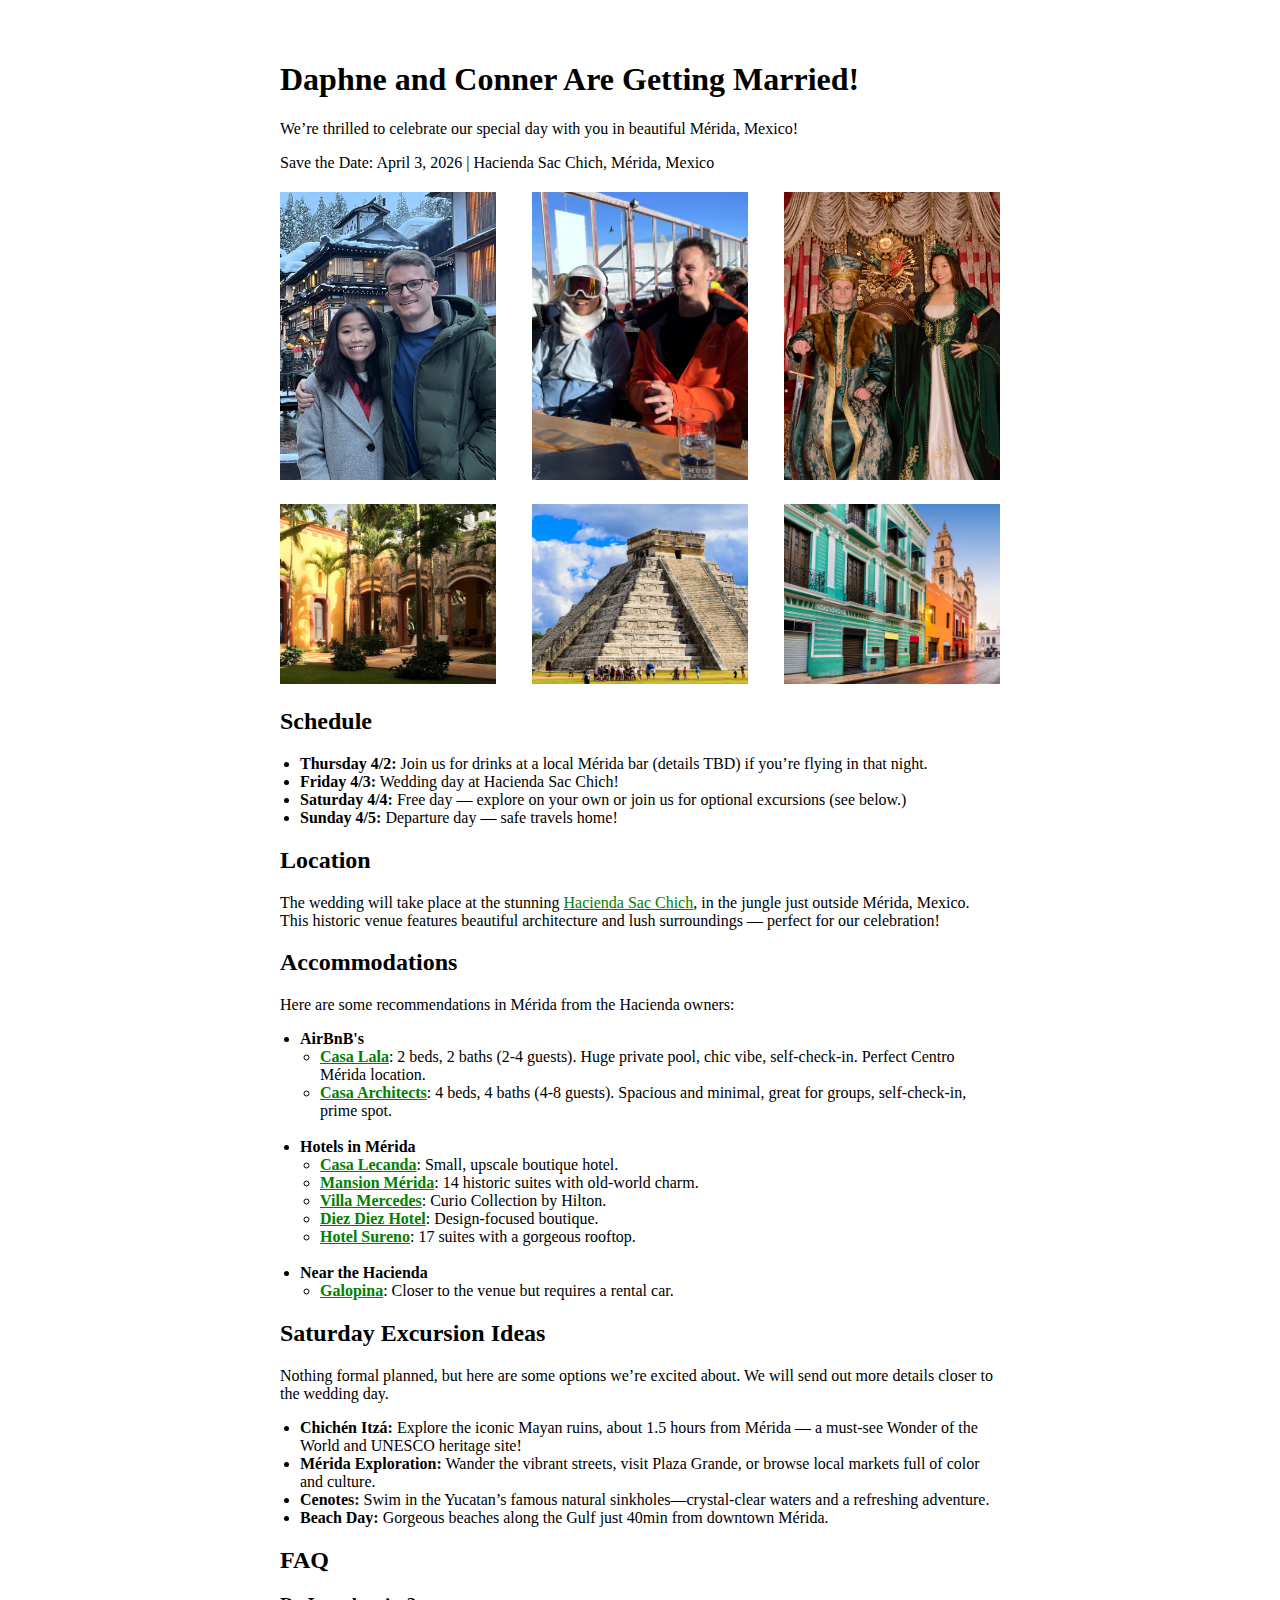
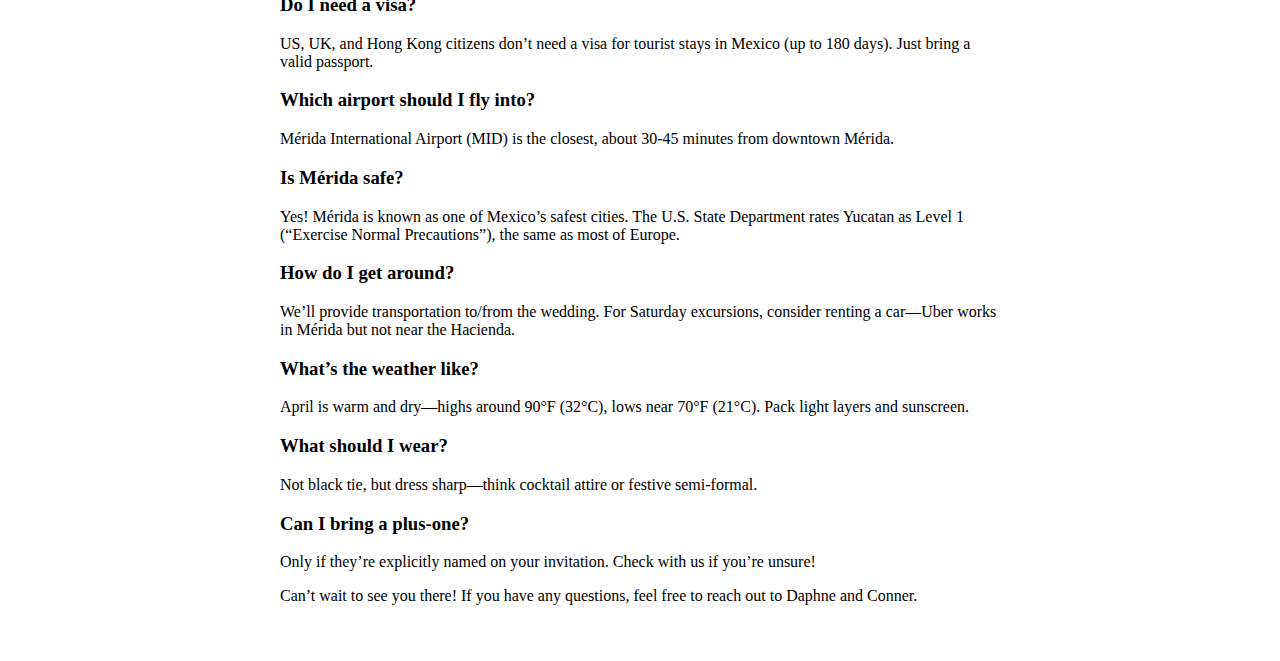
<file: index.html>
<!DOCTYPE html>
<html lang="en">
<head>
  <meta charset="utf-8">
  <title>Daphne & Conner's Wedding</title>
  <meta name="viewport" content="width=device-width, initial-scale=1.0">
  <meta name="description" content="Conner DiPaolo's Personal Website">
  <meta name="author" content="Conner DiPaolo">
  <link rel="icon" href="data:image/svg+xml,<svg xmlns=%22http://www.w3.org/2000/svg%22 viewBox=%2210 0 100 100%22><text y=%22.90em%22 font-size=%2290%22>🌵</text></svg>"></link>
  <link rel="stylesheet" href="css/styles.css">
  <style>
    .image-row {
      display: flex;
      justify-content: space-between;
      margin-top: 20px;
    }
    .image-item {
      width: 30%;
    }
    .image-item img {
      width: 100%;
      height: auto;
      cursor: pointer;
    }
    ul {
      padding-left: 20px;
    }
    @media (max-width: 600px) {
      .image-row {
        flex-direction: column;
      }
      .image-item {
        width: 100%;
        margin-bottom: 20px;
      }
    }
  </style>
</head>

<body>
  <div class="page-body">
  <h1>Daphne and Conner Are Getting Married!</h1>
  <p>We’re thrilled to celebrate our special day with you in beautiful Mérida, Mexico!</p>
  <p>Save the Date: April 3, 2026 | Hacienda Sac Chich, Mérida, Mexico</p>

  <div class="image-row">
    <div class="image-item">
      <img src="img/daphne_conner9.jpg" onmouseover="this.src='img/daphne_conner10.jpg'" onmouseout="this.src='img/daphne_conner9.jpg'">
    </div>
    <div class="image-item">
      <img src="img/daphne_conner7.jpg" onmouseover="this.src='img/daphne_conner5.jpg'" onmouseout="this.src='img/daphne_conner7.jpg'">
    </div>
    <div class="image-item">
      <img src="img/daphne_conner11.jpg" onmouseover="this.src='img/daphne_conner12.jpg'" onmouseout="this.src='img/daphne_conner11.jpg'">
    </div>
  </div>

  <div class="image-row">
    <div class="image-item">
      <a href="https://www.haciendasacchich.com/" target="_blank">
        <img src="img/sac_chich.jpg">
      </a>
    </div>
    <div class="image-item">
      <a href="https://en.wikipedia.org/wiki/Chichen_Itza" target="_blank">
        <img src="img/chichen_itza.jpg">
      </a>
    </div>
    <div class="image-item">
      <a href="https://en.wikipedia.org/wiki/Mérida,_Yucatan" target="_blank">
        <img src="img/merida.jpg">
      </a>
    </div>
  </div>

  <h2>Schedule</h2>
  <ul>
    <li><strong>Thursday 4/2:</strong> Join us for drinks at a local Mérida bar (details TBD) if you’re flying in that night.</li>
    <li><strong>Friday 4/3:</strong> Wedding day at Hacienda Sac Chich!</li>
    <li><strong>Saturday 4/4:</strong> Free day — explore on your own or join us for optional excursions (see below.)</li>
    <li><strong>Sunday 4/5:</strong> Departure day — safe travels home!</li>
  </ul>

  <h2>Location</h2>
  <p>The wedding will take place at the stunning <a href="https://www.haciendasacchich.com/" target="_blank">Hacienda Sac Chich</a>, in the jungle just outside Mérida, Mexico. This historic venue features beautiful architecture and lush surroundings — perfect for our celebration!</p>

  <h2>Accommodations</h2>
  <p>Here are some recommendations in Mérida from the Hacienda owners:</p>
  <ul>
    <li> <strong>AirBnB's</strong>
      <ul>
        <li><a href="https://www.airbnb.com/rooms/610753599001512084"><strong>Casa Lala</strong></a>: 2 beds, 2 baths (2-4 guests). Huge private pool, chic vibe, self-check-in. Perfect Centro Mérida location.</li>
        <li><a href="https://www.airbnb.com/rooms/502781474884067403"><strong>Casa Architects</strong></a>: 4 beds, 4 baths (4-8 guests). Spacious and minimal, great for groups, self-check-in, prime spot.</li>
      </ul>
      </br>
    </li>
    <li> <strong>Hotels in Mérida</strong>
      <ul>
        <li><a href="https://www.casalecanda.com/en/"><strong>Casa Lecanda</strong></a>: Small, upscale boutique hotel.</li>
        <li><a href="https://www.mansionmerida.com/en/"><strong>Mansion Mérida</strong></a>: 14 historic suites with old-world charm.</li>
        <li><a href="https://www.hilton.com/en/hotels/midvmqq-villa-mercedes-merida/"><strong>Villa Mercedes</strong></a>: Curio Collection by Hilton.</li>
        <li><a href="https://diezdiezcollection.com/en/home-1/"><strong>Diez Diez Hotel</strong></a>: Design-focused boutique.</li>
        <li><a href="https://www.surenohotel.com/en"><strong>Hotel Sureno</strong></a>: 17 suites with a gorgeous rooftop.</li>
      </ul>
      </br>
    </li>
    <li> <strong>Near the Hacienda</strong>
      <ul>
        <li><a href="https://galopina.com.mx/en/"><strong>Galopina</strong></a>: Closer to the venue but requires a rental car.</li>
      </ul>
    </li>
  </ul>

  <h2>Saturday Excursion Ideas</h2>
  <p>Nothing formal planned, but here are some options we’re excited about. We will send out more details closer to the wedding day.</p>
  <ul>
    <li><strong>Chichén Itzá:</strong> Explore the iconic Mayan ruins, about 1.5 hours from Mérida — a must-see Wonder of the World and UNESCO heritage site!</li>
    <li><strong>Mérida Exploration:</strong> Wander the vibrant streets, visit Plaza Grande, or browse local markets full of color and culture.</li>
    <li><strong>Cenotes:</strong> Swim in the Yucatan’s famous natural sinkholes—crystal-clear waters and a refreshing adventure.</li>
    <li><strong>Beach Day:</strong> Gorgeous beaches along the Gulf just 40min from downtown Mérida.</li>
  </ul>

  <h2>FAQ</h2>
  <h3>Do I need a visa?</h3>
  <p>US, UK, and Hong Kong citizens don’t need a visa for tourist stays in Mexico (up to 180 days). Just bring a valid passport.</p>
  <h3>Which airport should I fly into?</h3>
  <p>Mérida International Airport (MID) is the closest, about 30-45 minutes from downtown Mérida.</p>
  <h3>Is Mérida safe?</h3>
  <p>Yes! Mérida is known as one of Mexico’s safest cities. The U.S. State Department rates Yucatan as Level 1 (“Exercise Normal Precautions”), the same as most of Europe.</p>
  <h3>How do I get around?</h3>
  <p>We’ll provide transportation to/from the wedding. For Saturday excursions, consider renting a car—Uber works in Mérida but not near the Hacienda.</p>
  <h3>What’s the weather like?</h3>
  <p>April is warm and dry—highs around 90°F (32°C), lows near 70°F (21°C). Pack light layers and sunscreen.</p>
  <h3>What should I wear?</h3>
  <p>Not black tie, but dress sharp—think cocktail attire or festive semi-formal.</p>
  <h3>Can I bring a plus-one?</h3>
  <p>Only if they’re explicitly named on your invitation. Check with us if you’re unsure!</p>

  <p>Can’t wait to see you there! If you have any questions, feel free to reach out to Daphne and Conner.</p>
  </div>
</body>
</html>
</file>
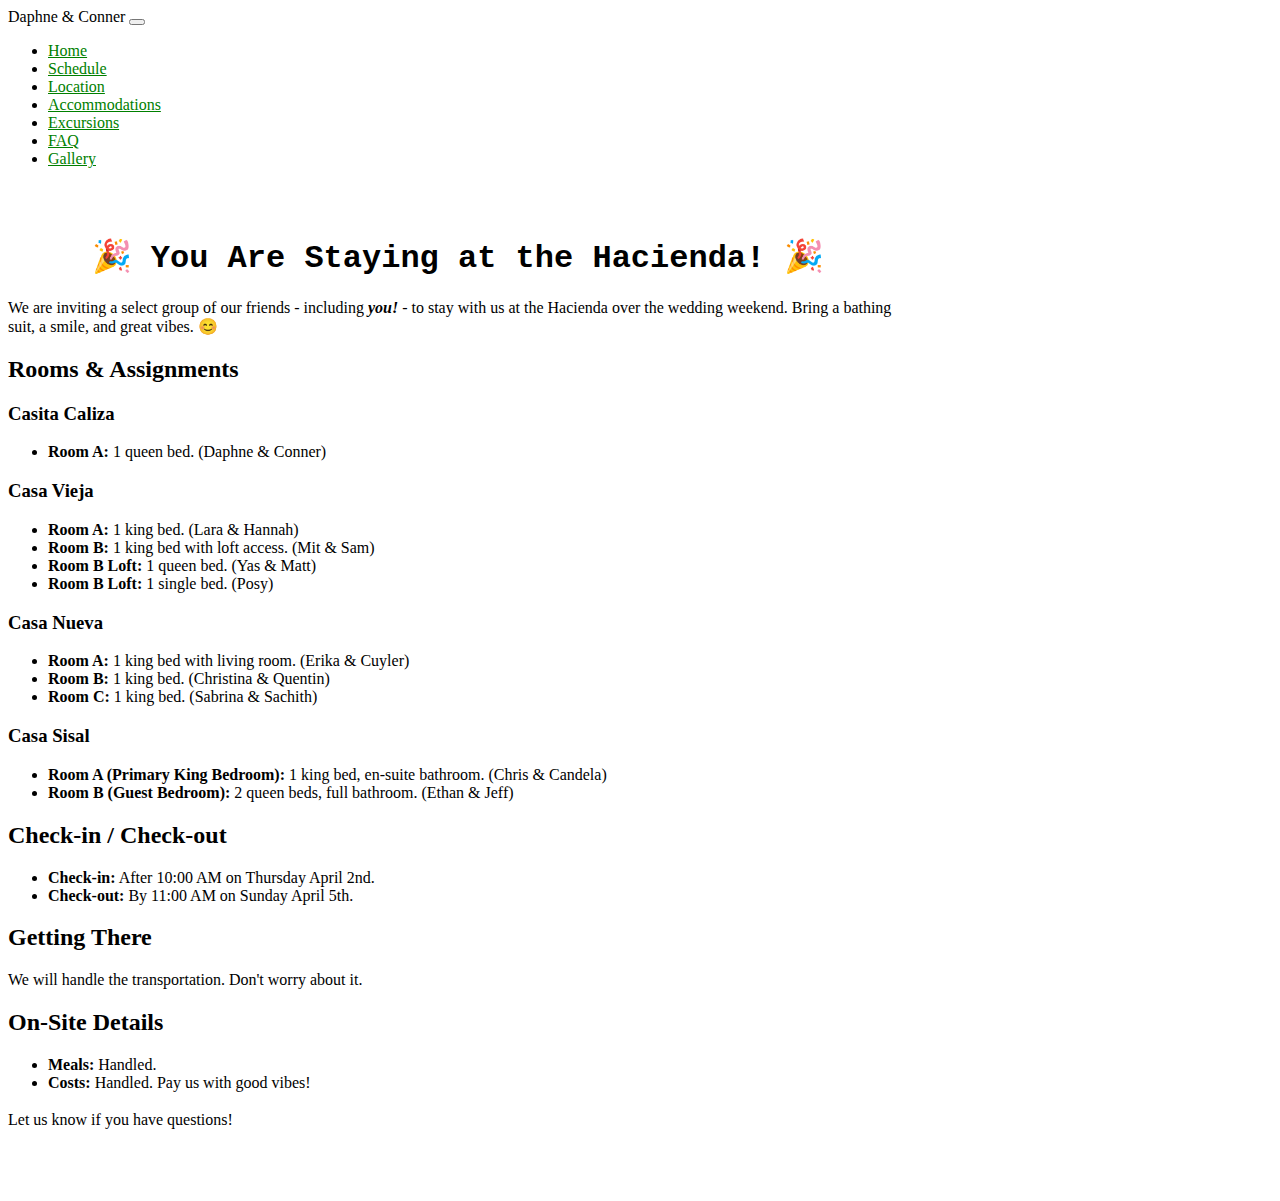
<file: golden.html>
<!DOCTYPE html>
<html lang="en">

<head>
  <meta charset="utf-8">
  <title>Golden Guests — Hacienda Sac Chich</title>
  <meta name="viewport" content="width=device-width, initial-scale=1.0">
  <meta name="description" content="Information for guests staying at Hacienda Sac Chich with Daphne & Conner">
  <meta name="author" content="Daphne Poon & Conner DiPaolo">
  <link rel="icon" href="data:image/svg+xml,<svg xmlns=%22http://www.w3.org/2000/svg%22 viewBox=%2210 0 100 100%22><text y=%22.90em%22 font-size=%2290%22>🌵</text></svg>">
  <link rel="stylesheet" href="css/styles.css">
  <link href="https://fonts.googleapis.com/css2?family=Courier+Prime:wght@400;700&family=Homemade+Apple&display=swap" rel="stylesheet">
</head>

<body class="golden-page">
  <nav class="main-nav">
    <div class="nav-container">
      <span class="nav-logo mobile-only">Daphne & Conner</span>
      <button class="nav-toggle" aria-label="Open menu">
        <span class="hamburger"></span>
        <span class="hamburger"></span>
        <span class="hamburger"></span>
      </button>
      <ul class="nav-links">
        <li><a href="index.html#home">Home</a></li>
        <li><a href="index.html#schedule">Schedule</a></li>
        <li><a href="index.html#location">Location</a></li>
        <li><a href="index.html#accommodations">Accommodations</a></li>
        <li><a href="index.html#excursions">Excursions</a></li>
        <li><a href="index.html#faq">FAQ</a></li>
        <li><a href="gallery.html">Gallery</a></li>
      </ul>
    </div>
  </nav>

  <div class="invite-container" style="padding-top:2em; padding-bottom:3em; max-width:900px;">
    <h1 style="text-align:center;color: black;font-family:'Courier new', cursive;">🎉 You Are Staying at the Hacienda! 🎉</h1>

    <p>We are inviting a select group of our friends - including <strong><em>you!</em></strong> - to stay with us at the Hacienda over the wedding weekend. Bring a bathing suit, a smile, and great vibes. 😊
</p>
    
    <h2>Rooms & Assignments</h2>

    <h3 style="text-align:left;">Casita Caliza</h3>
    <ul>
      <li><strong>Room A:</strong> 1 queen bed. (Daphne & Conner)</li>
    </ul>

    <h3 style="text-align:left;">Casa Vieja</h3>
    <ul>
      <li><strong>Room A:</strong> 1 king bed. (Lara & Hannah)</li>
      <li><strong>Room B:</strong> 1 king bed with loft access. (Mit & Sam)</li>
      <li><strong>Room B Loft:</strong> 1 queen bed. (Yas & Matt)</li>
      <li><strong>Room B Loft:</strong> 1 single bed. (Posy)</li>
    </ul>

    <h3 style="text-align:left;">Casa Nueva</h3>
    <ul>
      <li><strong>Room A:</strong> 1 king bed with living room. (Erika & Cuyler)</li>
      <li><strong>Room B:</strong> 1 king bed. (Christina & Quentin)</li>
      <li><strong>Room C:</strong> 1 king bed. (Sabrina & Sachith)</li>
    </ul>

    <h3 style="text-align:left;">Casa Sisal</h3>
    <ul>
      <li><strong>Room A (Primary King Bedroom):</strong> 1 king bed, en-suite bathroom. (Chris & Candela)</li>
      <li><strong>Room B (Guest Bedroom):</strong> 2 queen beds, full bathroom. (Ethan & Jeff)</li>
    </ul>

    <h2>Check-in / Check-out</h2>
    <ul>
      <li><strong>Check-in:</strong> After 10:00 AM on Thursday April 2nd.</li>
      <li><strong>Check-out:</strong> By 11:00 AM on Sunday April 5th.</li>
    </ul>

    <h2>Getting There</h2>
    <p>We will handle the transportation. Don't worry about it.</p>

    <h2>On-Site Details</h2>
    <ul>
      <li><strong>Meals:</strong> Handled.</li>
      <li><strong>Costs:</strong> Handled. Pay us with good vibes!</li>
    </ul>

    <p style="margin-top:1.2em;">Let us know if you have questions!</p>
  </div>

  <script>
    const navToggle = document.querySelector('.nav-toggle');
    const navLinks = document.querySelector('.nav-links');
    if (navToggle && navLinks) {
      navToggle.addEventListener('click', () => {
        navLinks.classList.toggle('open');
        navToggle.classList.toggle('open');
      });
    }
  </script>
</body>

</html>
</file>
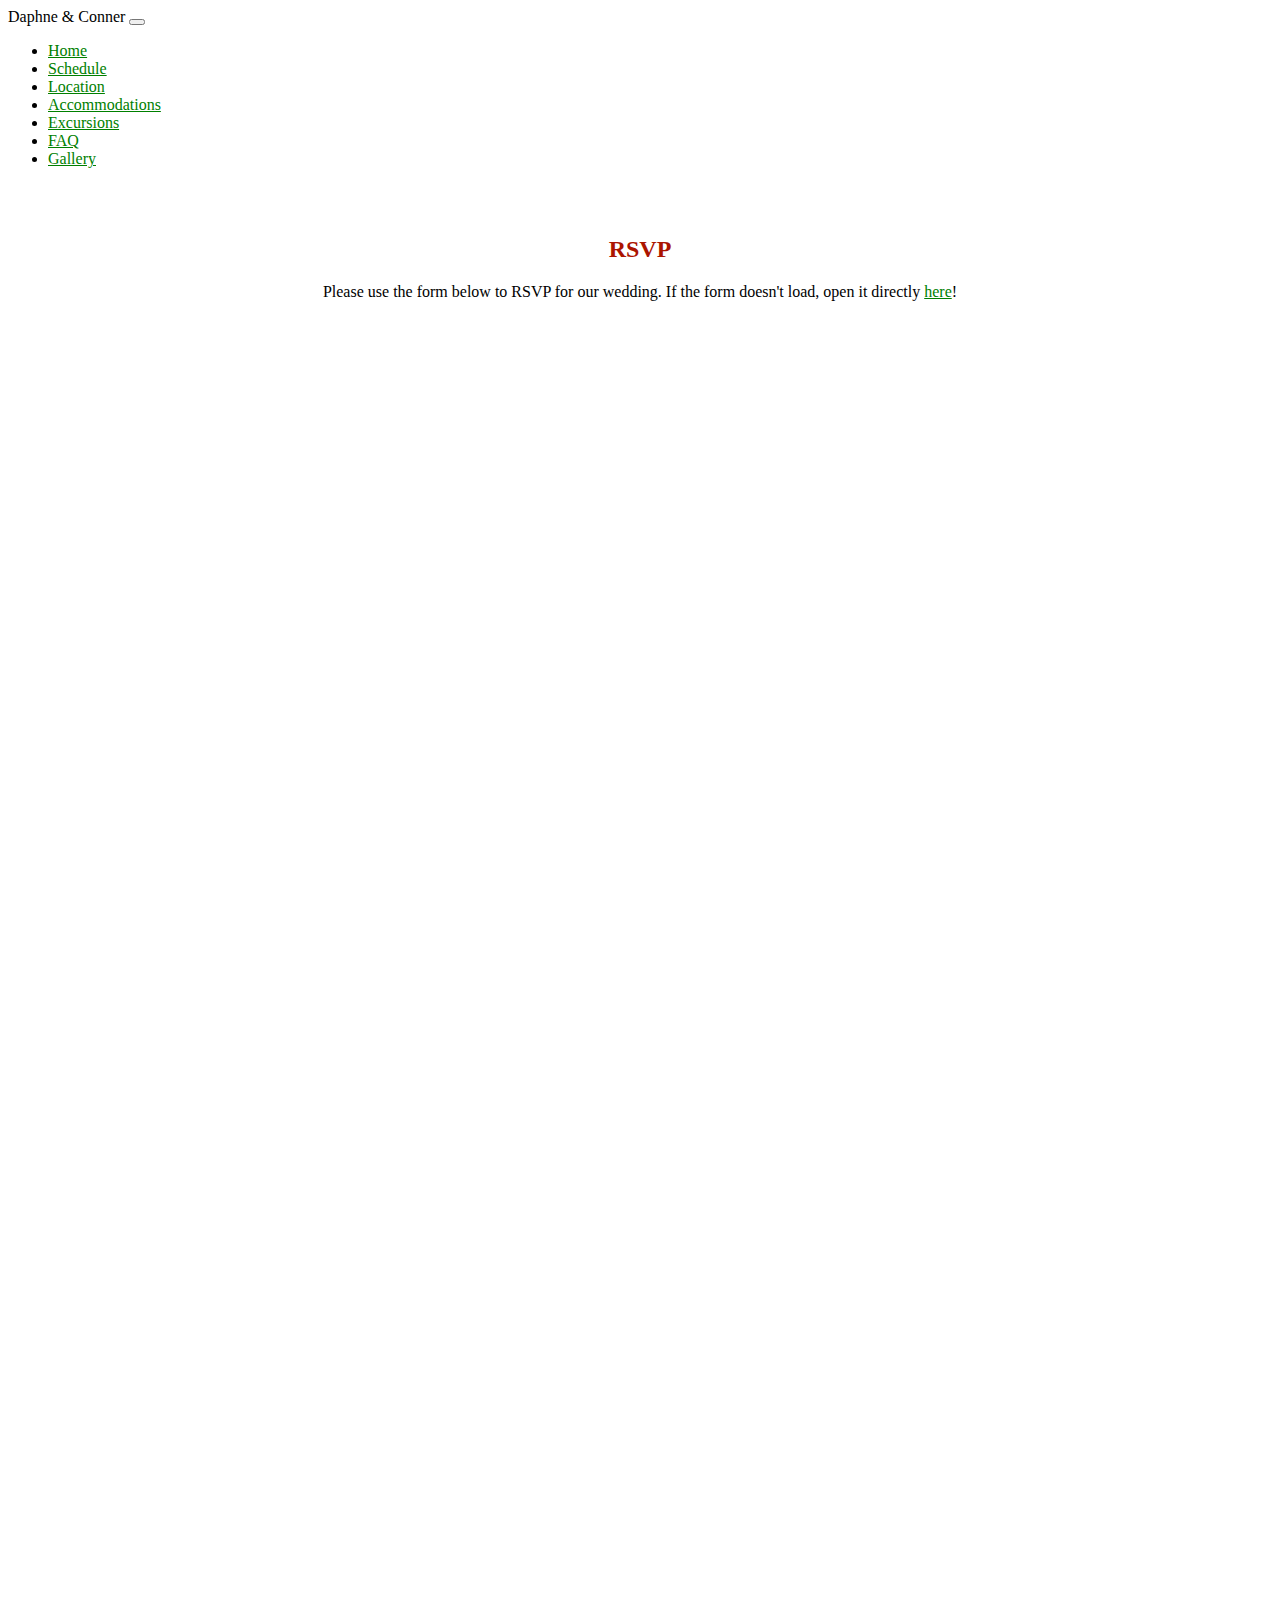
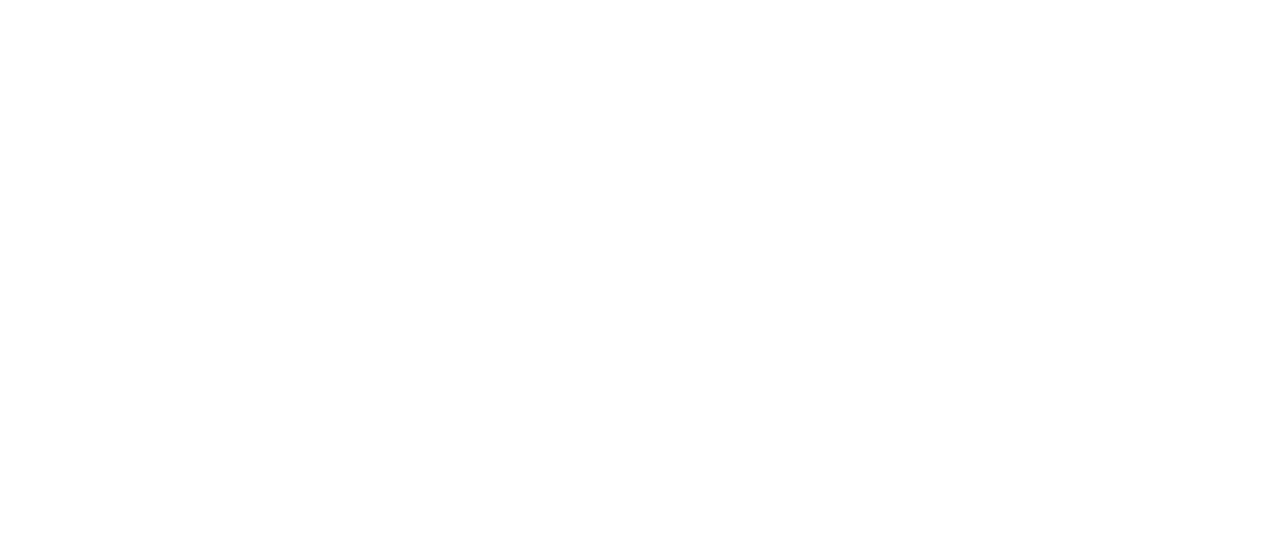
<file: rsvp.html>
<!DOCTYPE html>
<html lang="en">

<head>
  <meta charset="utf-8">
  <title>Daphne & Conner's Wedding - RSVP</title>
  <meta name="viewport" content="width=device-width, initial-scale=1.0">
  <meta name="description" content="RSVP for Daphne & Conner's Wedding">
  <meta name="author" content="Daphne Poon & Conner DiPaolo">
  <link rel="icon" href="data:image/svg+xml,<svg xmlns=%22http://www.w3.org/2000/svg%22 viewBox=%2210 0 100 100%22><text y=%22.90em%22 font-size=%2290%22>🌵</text></svg>"> 
  <link rel="stylesheet" href="css/styles.css">
</head>

<body>
  <nav class="main-nav">
    <div class="nav-container">
      <span class="nav-logo mobile-only">Daphne & Conner</span>
      <button class="nav-toggle" aria-label="Open menu">
        <span class="hamburger"></span>
        <span class="hamburger"></span>
        <span class="hamburger"></span>
      </button>
      <ul class="nav-links">
        <li><a href="index.html#home">Home</a></li>
        <li><a href="index.html#schedule">Schedule</a></li>
        <li><a href="index.html#location">Location</a></li>
        <li><a href="index.html#accommodations">Accommodations</a></li>
        <li><a href="index.html#excursions">Excursions</a></li>
        <li><a href="index.html#faq">FAQ</a></li>
        <li><a href="gallery.html">Gallery</a></li>
      </ul>
    </div>
  </nav>

  <div class="invite-container" style="padding-top:2em; padding-bottom:3em;">
    <h2 style="text-align:center; color:#AB1400;">RSVP</h2>
    <p style="text-align:center; max-width:1280px; margin:0.5em auto 1em auto;">Please use the form below to RSVP for our wedding. If the form doesn't load, open it directly <a href="https://docs.google.com/forms/d/e/1FAIpQLSdlMFeottFzdzE8iUcrVQ49ubOG1zaIzNH3JLiiIyTzH38zmw/viewform" target="_blank">here</a>!</p>

    <div style="max-width:2000px; margin:0 auto;">
      <iframe src="https://docs.google.com/forms/d/e/1FAIpQLSdlMFeottFzdzE8iUcrVQ49ubOG1zaIzNH3JLiiIyTzH38zmw/viewform?embedded=true" width="100%" height="1757" frameborder="0" marginheight="0" marginwidth="0">Loading…</iframe>
    </div>
  </div>

  <script>
    const navToggle = document.querySelector('.nav-toggle');
    const navLinks = document.querySelector('.nav-links');
    if (navToggle && navLinks) {
      navToggle.addEventListener('click', () => {
        navLinks.classList.toggle('open');
        navToggle.classList.toggle('open');
      });
    }
  </script>
</body>

</html>
</file>
<file: css/styles.css>
.page-body {
  max-width: 45em;
  margin: 0 auto;
  padding: 2em;
}

@media (max-width: 1000px) {
  .page-body {
    max-width: 100%;
  }
}

.info-container {
  vertical-align: left;
  padding-top: 0;
}

.profile-picture {
  vertical-align: right;
  float: right;
  max-height: 15.175em;
  padding: 1.5em 0em 0.5em 1em;
}

.sub-page-main-photo {
  vertical-align: right;
  float: right;
  max-height: 9em;
  padding: 1.5em 0em 0.5em 1em;
}

.plot {
  max-width: 30em;
  display: block;
  margin: auto;
  padding: 1em;
}

table {
  padding-left: 0.5em;
}

td {
  padding: 0 1em 0 1em;
}

@media (max-width: 1000px) {
  td,th {
    white-space: nowrap;
    font-size: xx-large;
  }
}

a, a:link, a:visited, a:focus, a:active {
  color: green;
}
a:hover {
  color: #5B9853;
}

pre.algorithm {
  padding-left: 2em;
}

table {
  margin: auto;
  border-top: 2px solid;
  border-bottom: 2px solid;
  margin-top: 1.5em;
}

th {
  font-weight: normal;
  border-bottom: 1px solid;
}

td {
  text-align: right;
}

p.caption {
  padding-left: 3em;
  padding-right: 3em;
}
</file>
